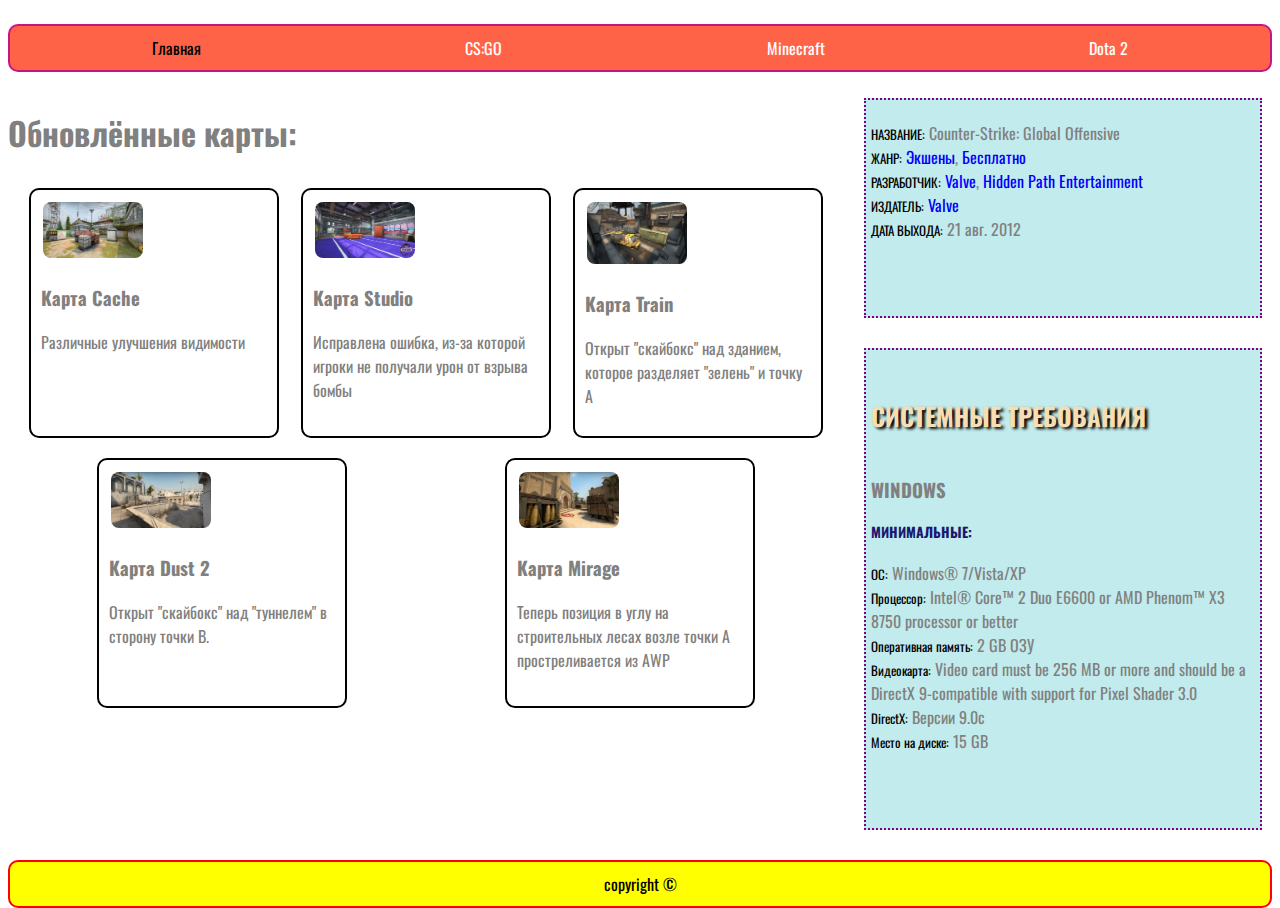
<file: index.html>
<!DOCTYPE html>
<html>
<head>
	<link rel="stylesheet" type="text/css" href="style.css">
	<title>Главная</title>
</head>
<body>
	<div class="Container">
		<header>
		<nav>
		  <ul>
		  	<li>Главная</li>
			<li><a href="csgo.html">CS:GO</a></li>
			<li><a href="minecraft.html">Minecraft</a></li>
			<li><a href="Dota2.html">Dota 2</a></li>
		   </ul>
		  </nav>
	</header>
		<main class="main mainGrid">
			<article class="articleGrid">
				<h1>Обновлённые карты:</h1>
				<div class="cardContainer">
					<a class="cardLink" href="csgo.html#cache">
						<article class="card">
							<img class="tinyPicture" src="cache.jpg">
							<h3>Карта Cache</h3>
							<p>Различные улучшения видимости</p>
						</article>
					</a>
					<a class="cardLink" href="csgo.html#studio">
						<article class="card">
							<img class="tinyPicture" src="studio.jpg">
							<h3>Карта Studio</h3>
							<p>Исправлена ошибка, из-за которой игроки не получали урон от взрыва бомбы</p>
						</article>
					</a>
					<a class="cardLink" href="csgo.html#train">
					    <article class="card">
						    <img class="tinyPicture" src="train.png">
						    <h3>Карта Train</h3>
						    <p>Открыт "скайбокс" над зданием, которое разделяет "зелень" и точку А</p>
					    </article>
					</a>
					<a class="cardLink" href="csgo.html#dust2">
						<article class="card">
							<img class="tinyPicture" src="dust2.jpeg">
							<h3>Карта Dust 2</h3>
							<p>Открыт "скайбокс" над "туннелем" в сторону точки B.</p>
						</article>
					</a>
					<a class="cardLink" href="csgo.html#mirage">
						<article class="card">
							<img class="tinyPicture" src="mirage.jpeg">
							<h3>Карта Mirage</h3>
							<p>Теперь позиция в углу на строительных лесах возле точки А простреливается из AWP</p>
						</article>
					</a>
				</div>
			</article>
			<aside class="sideNotStyle aside1Grid">
				<p>
					<span>НАЗВАНИЕ:</span> Counter-Strike: Global Offensive <br>
					<span>ЖАНР:</span> <a href="https://store.steampowered.com/tags/en/Action">Экшены</a>, <a href="https://store.steampowered.com/genre/Free%20to%20Play/">Бесплатно</a><br>
					<span>РАЗРАБОТЧИК:</span> <a href="https://store.steampowered.com/developer/valve">Valve</a>, <a href="https://store.steampowered.com/search/?developer=Hidden%20Path%20Entertainment">Hidden Path Entertainment</a><br>
					<span>ИЗДАТЕЛЬ:</span> <a href="https://store.steampowered.com/developer/valve">Valve</a><br>
					<span>ДАТА ВЫХОДА:</span> 21 авг. 2012
				</p>
			</aside>
			<aside class="sideNotStyle aside2Grid">
				<h5>СИСТЕМНЫЕ ТРЕБОВАНИЯ</h5>
				<h3>WINDOWS</h3>
				<h4>МИНИМАЛЬНЫЕ:</h4>
				<p>
					<span>OC:</span> Windows® 7/Vista/XP <br>
					<span>Процессор:</span> Intel® Core™ 2 Duo E6600 or AMD Phenom™ X3 8750 processor or better <br>
					<span>Оперативная память:</span> 2 GB ОЗУ <br>
					<span>Видеокарта:</span> Video card must be 256 MB or more and should be a DirectX 9-compatible with support for Pixel Shader 3.0 <br>
					<span>DirectX:</span> Версии 9.0c <br>
					<span>Место на диске:</span> 15 GB
				</p> 
			</aside>
		</main>
		<footer>
			copyright &copy;
		</footer>
	</div>
</body>
</html>
</file>
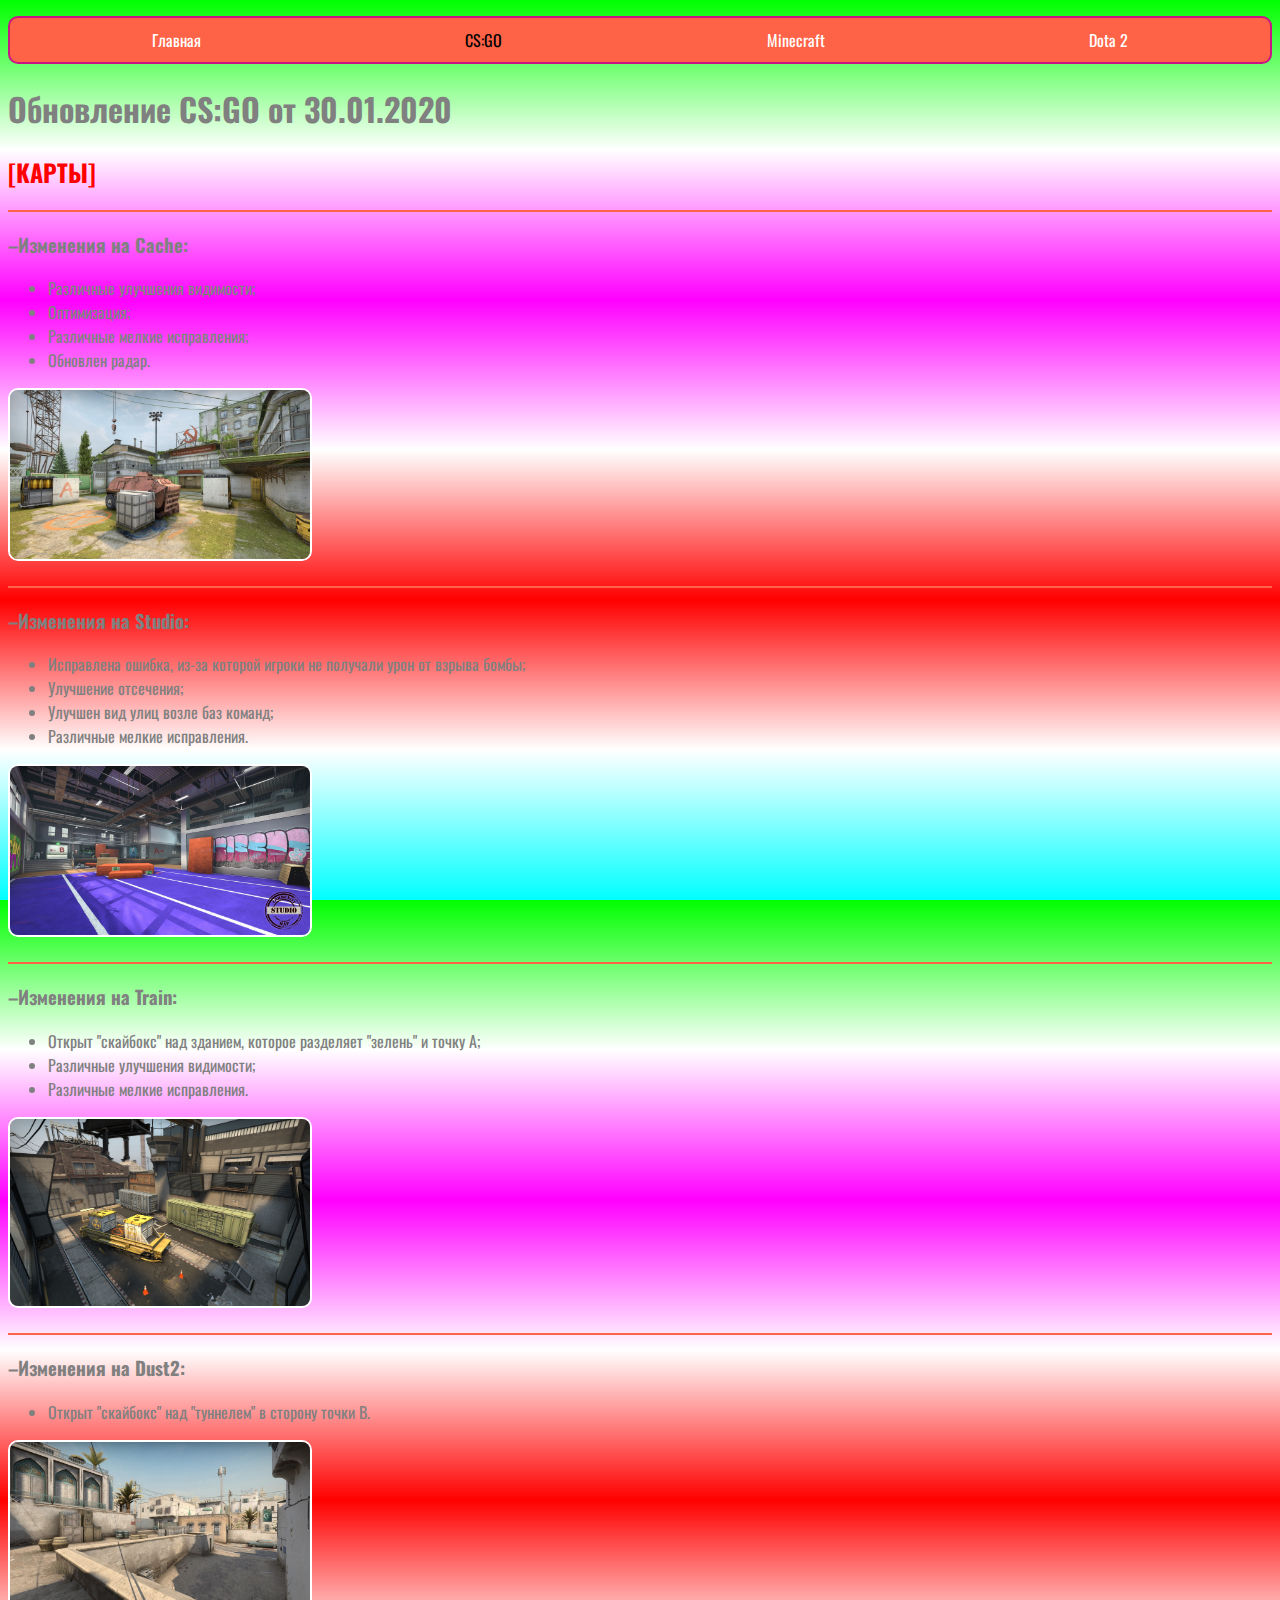
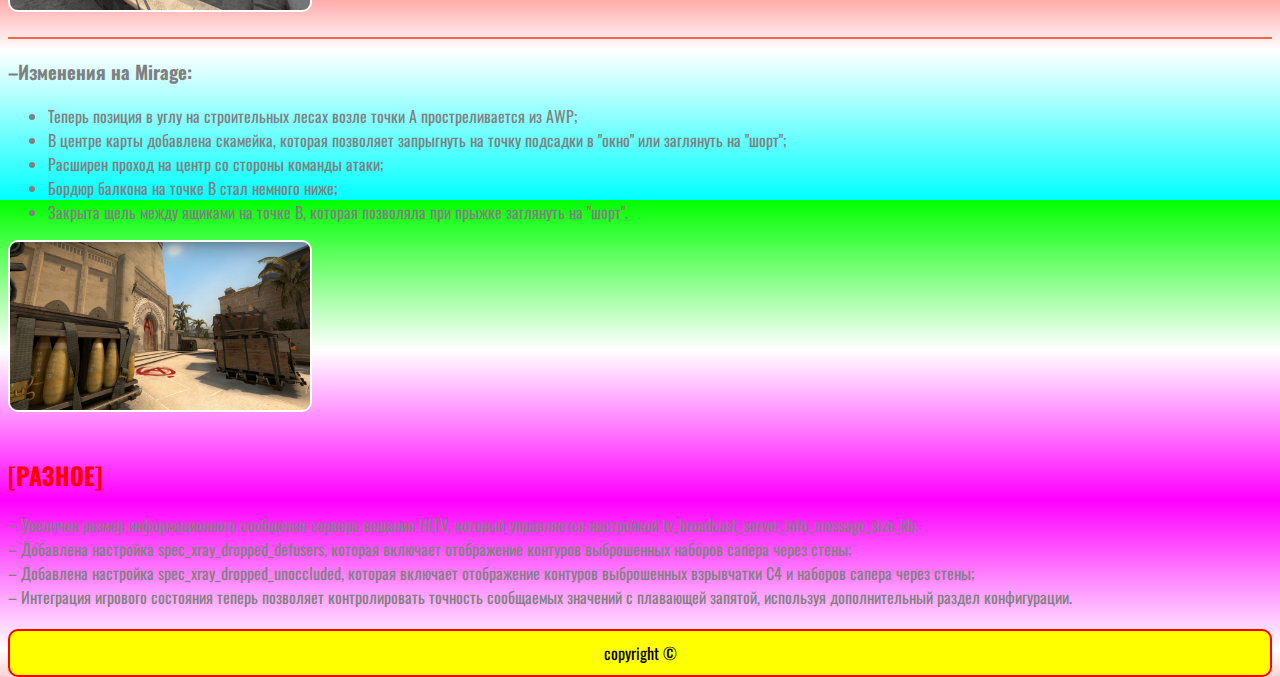
<file: csgo.html>
<!DOCTYPE html>
<html>
<head>
	<link rel="stylesheet" type="text/css" href="style.css">
	<title>Обновления игр</title>
</head>
<body id="csgo">
	<header>
		<nav>
		  <ul>
		  	<li><a href="index.html">Главная</a></li>
			<li>CS:GO</li>
			<li><a href="minecraft.html">Minecraft</a></li>
			<li><a href="Dota2.html">Dota 2</a></li>
		   </ul>
		  </nav>
	</header>
	<main>
		<article>
			<h1>Обновление CS:GO от 30.01.2020</h1>
			<h2>[КАРТЫ]</h2>
			<section id="cache" class="topDevider">
		<h3>–Изменения на Cache:</h3>
		  <ul>
			<li>Различные улучшения видимости;</li>
			<li>Оптимизация;</li>
			<li>Различные мелкие исправления;</li>
			<li>Обновлен радар.</li>
		   </ul>
		<img src="cache.jpg">
			</section>
			<section id="studio" class="topDevider">
			   <h3>–Изменения на Studio:</h3>
			   <ul>
				<li>Исправлена ошибка, из-за которой игроки не получали урон от взрыва бомбы;</li>
				<li>Улучшение отсечения;</li>
				<li>Улучшен вид улиц возле баз команд;</li>
				<li>Различные мелкие исправления.</li>
		       </ul>
		       <img src="studio.jpg">
			</section>
			<section id="train" class="topDevider">
				<h3>–Изменения на Train:</h3>
				<ul>
					<li>Открыт "скайбокс" над зданием, которое разделяет "зелень" и точку А;</li>
					<li>Различные улучшения видимости;</li>
					<li>Различные мелкие исправления.</li>
				</ul>
				<img src="train.png">
			</section>
			<section id="dust2" class="topDevider">
				<h3>–Изменения на Dust2:</h3>
				<ul>
					<li>Открыт "скайбокс" над "туннелем" в сторону точки B.</li>
				</ul>
				<img src="dust2.jpeg">
			</section>
			<section id="mirage" class="topDevider">
				<h3>–Изменения на Mirage:</h3>
				<ul>
					<li>Теперь позиция в углу на строительных лесах возле точки А простреливается из AWP;</li>
					<li>В центре карты добавлена скамейка, которая позволяет запрыгнуть на точку подсадки в "окно" или заглянуть на "шорт";</li>
					<li>Расширен проход на центр со стороны команды атаки;</li>
					<li>Бордюр балкона на точке B стал немного ниже;</li>
					<li>Закрыта щель между ящиками на точке B, которая позволяла при прыжке заглянуть на "шорт".</li>
				</ul>
				<img src="mirage.jpeg">
			</section>
				<h2>[РАЗНОЕ]</h2>
				<p>– Увеличен размер информационного сообщения сервера вещания HLTV, который управляется настройкой tv_broadcast_server_info_message_size_kb;<br>
		– Добавлена настройка spec_xray_dropped_defusers, которая включает отображение контуров выброшенных наборов сапера через стены;<br>
		– Добавлена настройка spec_xray_dropped_unoccluded, которая включает отображение контуров выброшенных взрывчатки C4 и наборов сапера через стены;<br>
		– Интеграция игрового состояния теперь позволяет контролировать точность сообщаемых значений с плавающей запятой, используя дополнительный раздел конфигурации.</p>
		</article>
	</main>
	<footer>
		copyright &copy;
	</footer>
</body>
</html>
</file>
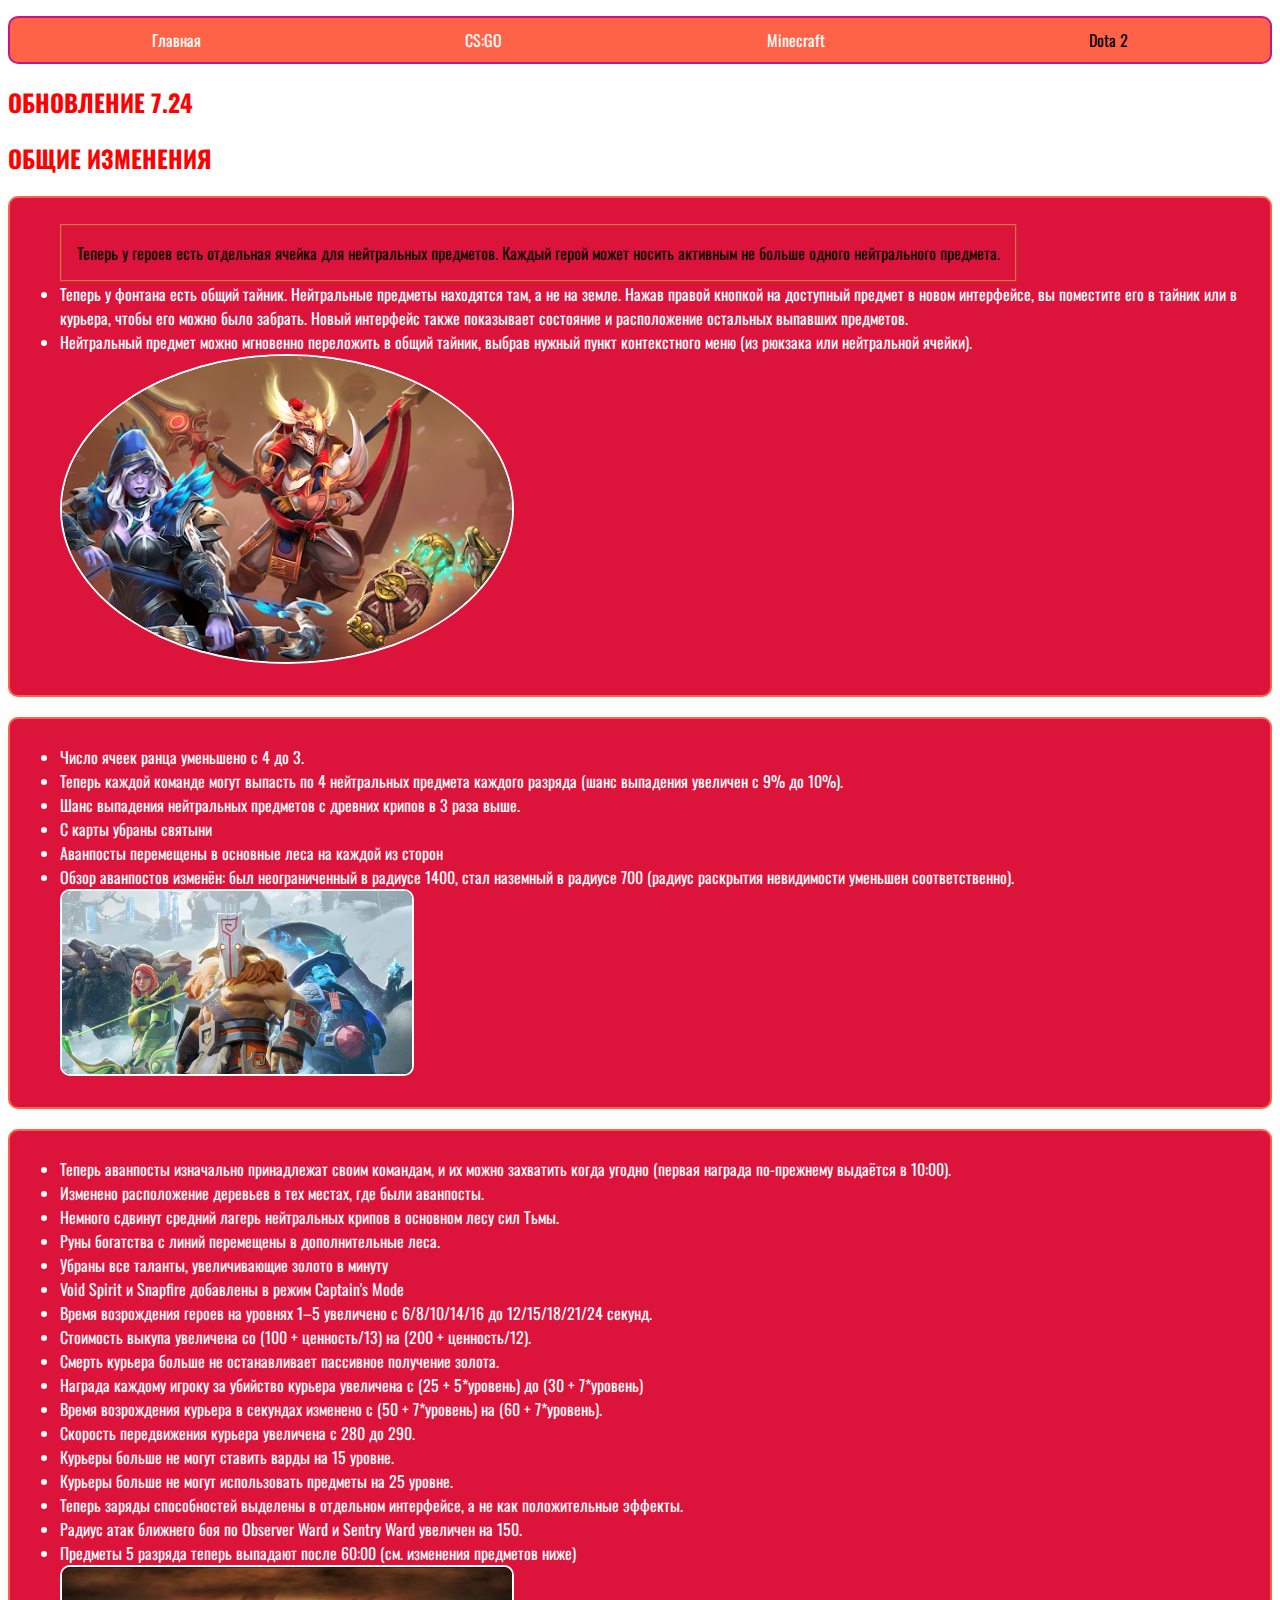
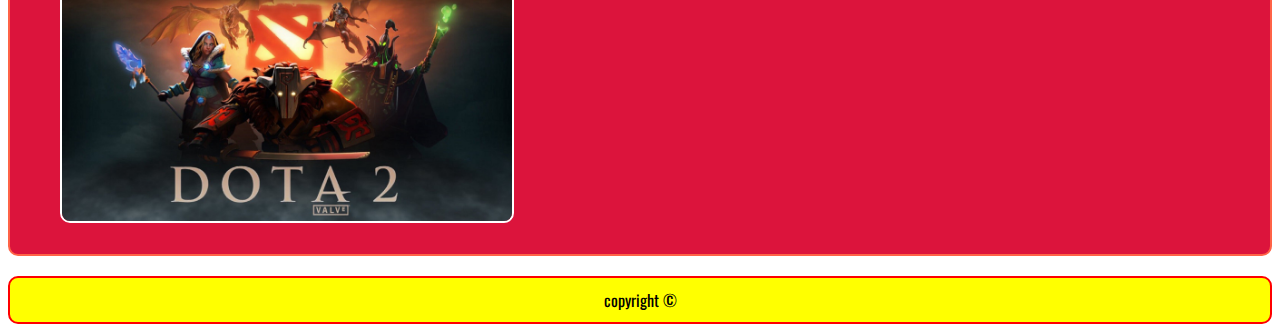
<file: Dota2.html>
<!DOCTYPE html>
<html>
<head>
	<link rel="stylesheet" type="text/css" href="style.css">
	<title>Обновления игр</title>
</head>
<body>
	<header>
		<nav>
		  <ul>
		  	<li><a href="index.html">Главная</a></li>
			<li><a href="csgo.html">CS:GO</a></li>
			<li><a href="minecraft.html">Minecraft</a></li>
			<li>Dota 2</li>
		   </ul>
		  </nav>
	</header>
	<main>
		<article>
			<h2>ОБНОВЛЕНИЕ 7.24</h2>
			<h2>ОБЩИЕ ИЗМЕНЕНИЯ</h2>
			<section class="stylishBox samSpacing">
				<ul>
					<li id="myCoolText">Теперь у героев есть отдельная ячейка для нейтральных предметов. Каждый герой может носить активным не больше одного нейтрального предмета.</li>
					<li>Теперь у фонтана есть общий тайник. Нейтральные предметы находятся там, а не на земле. Нажав правой кнопкой на доступный предмет в новом интерфейсе, вы поместите его в тайник или в курьера, чтобы его можно было забрать. Новый интерфейс также показывает состояние и расположение остальных выпавших предметов.</li>
					<li>Нейтральный предмет можно мгновенно переложить в общий тайник, выбрав нужный пункт контекстного меню (из рюкзака или нейтральной ячейки).</li>
					<img class="mediumPictures border" src="dota1.png">
				</ul>
			</section>
			<section class="stylishBox samSpacing">
				<ul>
					<li>Число ячеек ранца уменьшено с 4 до 3.</li>
					<li>Теперь каждой команде могут выпасть по 4 нейтральных предмета каждого разряда (шанс выпадения увеличен с 9% до 10%).</li>
					<li>Шанс выпадения нейтральных предметов с древних крипов в 3 раза выше.</li>
					<li>С карты убраны святыни</li>
					<li>Аванпосты перемещены в основные леса на каждой из сторон</li>
					<li>Обзор аванпостов изменён: был неограниченный в радиусе 1400, стал наземный в радиусе 700 (радиус раскрытия невидимости уменьшен соответственно).</li>
					<img class="smallPictures" src="dota2.png">
				</ul>
			</section>
			<section class="stylishBox samSpacing">
				<ul>
					<li>Теперь аванпосты изначально принадлежат своим командам, и их можно захватить когда угодно (первая награда по-прежнему выдаётся в 10:00).</li>
					<li>Изменено расположение деревьев в тех местах, где были аванпосты.</li>
					<li>Немного сдвинут средний лагерь нейтральных крипов в основном лесу сил Тьмы.</li>
					<li>Руны богатства с линий перемещены в дополнительные леса.</li>
					<li>Убраны все таланты, увеличивающие золото в минуту</li>
					<li>Void Spirit и Snapfire добавлены в режим Captain's Mode</li>
					<li>Время возрождения героев на уровнях 1–5 увеличено с 6/8/10/14/16 до 12/15/18/21/24 секунд.</li>
					<li>Стоимость выкупа увеличена со (100 + ценность/13) на (200 + ценность/12).</li>
					<li>Смерть курьера больше не останавливает пассивное получение золота.</li>
					<li>Награда каждому игроку за убийство курьера увеличена с (25 + 5*уровень) до (30 + 7*уровень)</li>
					<li>Время возрождения курьера в секундах изменено с (50 + 7*уровень) на (60 + 7*уровень).</li>
					<li>Скорость передвижения курьера увеличена с 280 до 290.</li>
					<li>Курьеры больше не могут ставить варды на 15 уровне.</li>
					<li>Курьеры больше не могут использовать предметы на 25 уровне.</li>
					<li>Теперь заряды способностей выделены в отдельном интерфейсе, а не как положительные эффекты.</li>
					<li>Радиус атак ближнего боя по Observer Ward и Sentry Ward увеличен на 150.</li>
					<li>Предметы 5 разряда теперь выпадают после 60:00 (см. изменения предметов ниже)</li>
					<img class="mediumPictures" src="dota3.jpeg">
				</ul>
			</section>
		</article>
	</main>
	<footer>
		copyright &copy;
	</footer>
</body>
</html>
</file>
<file: style.css>
@import url('https://fonts.googleapis.com/css2?family=Oswald&display=swap');

html,body{
	height: 100%;
	min-height: 100%;
}

body{
	background-color: white;
	font-family: 'Oswald', sans-serif;
	color: gray;
}

span{
	font-size: 13px;
	color: black;
}

.sideNotStyle{
	border: 2px dotted purple;
	background-color: #c1ebec;
	padding: 5px;
	margin: 10px;
}

nav ul{
	display: flex;
	flex-direction: column;
	align-items: center;
	background-color: tomato;
	border-style: solid;
	border-color: MediumVioletRed;
	border-width: 2px;
	padding: 10px;
	border-radius: 10px;
}

nav ul li{
	list-style-type: none;
	margin-left: 10px;
	margin-right: 10px;
	color: black;
}

nav ul li a{
	text-decoration: none;
	color: white;
}

nav ul li a:hover{
	animation: rainbowGlow 1.5s infinite;
}

footer{
	background-color: yellow;
	color: black;
	text-align: center;
	padding: 10px;
	border-radius: 10px;
	border: 2px solid red;
	margin-top: 20px;
}

h2{
	color: red;
}

a{
	text-decoration: none;
	color: blue;
}

h4{
	font-size: 14px;
	color: #191970;
}

h5{
	font-size: 25px;
	color: #F5DEB3;
	text-shadow: 3px 2px 3px black;
}

.ii{
	margin: 50px;
}

img{
	width: 300px;
	border-radius: 10px;
	border: 2px solid white;
}

img:hover{
	border: 4px dashed navy;
}

.topDevider{
	border-top-style: solid;
	border-top-width: 2px;
	border-top-color: tomato;
	padding-bottom: 20px;
}

.stylishBox{
	background-color: #DC143C;
	color: white;
	border-style: solid;
	border-width: 2px;
	border-color: tomato;
	border-radius: 10px;
}

.samSpacing{
	padding: 10px;
	margin-top: 20px;
}

.smallPictures{
	width: 350px;
}

.mediumPictures{
	width: 350px;
}

#myCoolText{
	color: black;
	border: 2px ridge tomato;
	padding: 15px;
	display: inline-block;
	animation: rainbowGlow 1.5s infinite;
}

@keyframes rainbowGlow {
	0%{
		color: #ffd700;
	}

	50%{
		color: #663399;
	}

	100%{
		color: #ffd700;
	}
}

#csgo{
	background: linear-gradient(lime, white, magenta, white, red, white, cyan);
}

.border{
	border-radius: 100%;
}

#notch{
	background: yellow;
	border-radius: 100%;
	width: 100px;
	animation: witdth 2s;
}

#notch:hover{
	animation: roleOver 1s;
}

@keyframes roleOver{
	0%{
		transform: rotate(0deg);
	}

	100%{
		transform: rotate(360deg);
	}
}

@keyframes witdth {
	0%{
		width: 100px;
	}

	100%{
		width: 300px;
	}
}

.niceLink{
	text-decoration: none;
	color: black;
}

.niceLink:visited{
	color: purple;
}

.niceLink:hover{
	color: yellow;
}

.niceLink:active{
	color: orange;
}

.tinyPicture{
	width: 100px;
}

.card{
	border-radius: 10px;
	height: 250px;
	width: 250px;
	border: 2px solid black;
	padding: 10px;
	box-sizing: border-box;
	margin-bottom: 20px;
}

.card:hover{
	border-color: blue;
}

.cardLink{
	text-decoration: none;
	color: inherit;
}

.cardContainer{
	display: flex;
	justify-content: space-around;
	flex-wrap: wrap;
	padding: 10px;
}

.Container{
	display: flex;
	flex-direction: column;
	height: 100%;
}

.main{
	flex-grow: 1;
	flex-basis: auto;
}

.mainGrid{
	display: grid;
	grid-column-gap: 10px;
	grid-row-gap: 10px;
	grid-template-rows: auto;
	grid-template-columns: 1fr 1fr;
	grid-template-areas: "agArticle agArticle"
	                     "agAside1 agAside2";
}

.articleGrid{
	grid-area: agArticle; 
}

.aside1Grid{
	grid-area: agAside1;
}

.aside2Grid{
	grid-area: agAside2;
}

@media all and (min-width: 1000px){
	nav ul{
		display: flex;
		flex-direction: row;
		justify-content: space-around;
	}
	.mediumPictures{
		width: 450px;
	}
	.mainGrid{
	grid-template-columns: 2fr 1fr;
	grid-template-areas: "agArticle agAside1"
	                     "agArticle agAside2";
}
}

@media all and (min-width: 1400px){
	nav ul{
		justify-content: flex-end;
	}
	.mediumPictures{
		width: 450px;
	}
}

@media all and (min-width: 1440px){
	nav ul{
		justify-content: flex-start;
	}
	.mediumPictures{
		width: 450px;
	}
}
</file>
